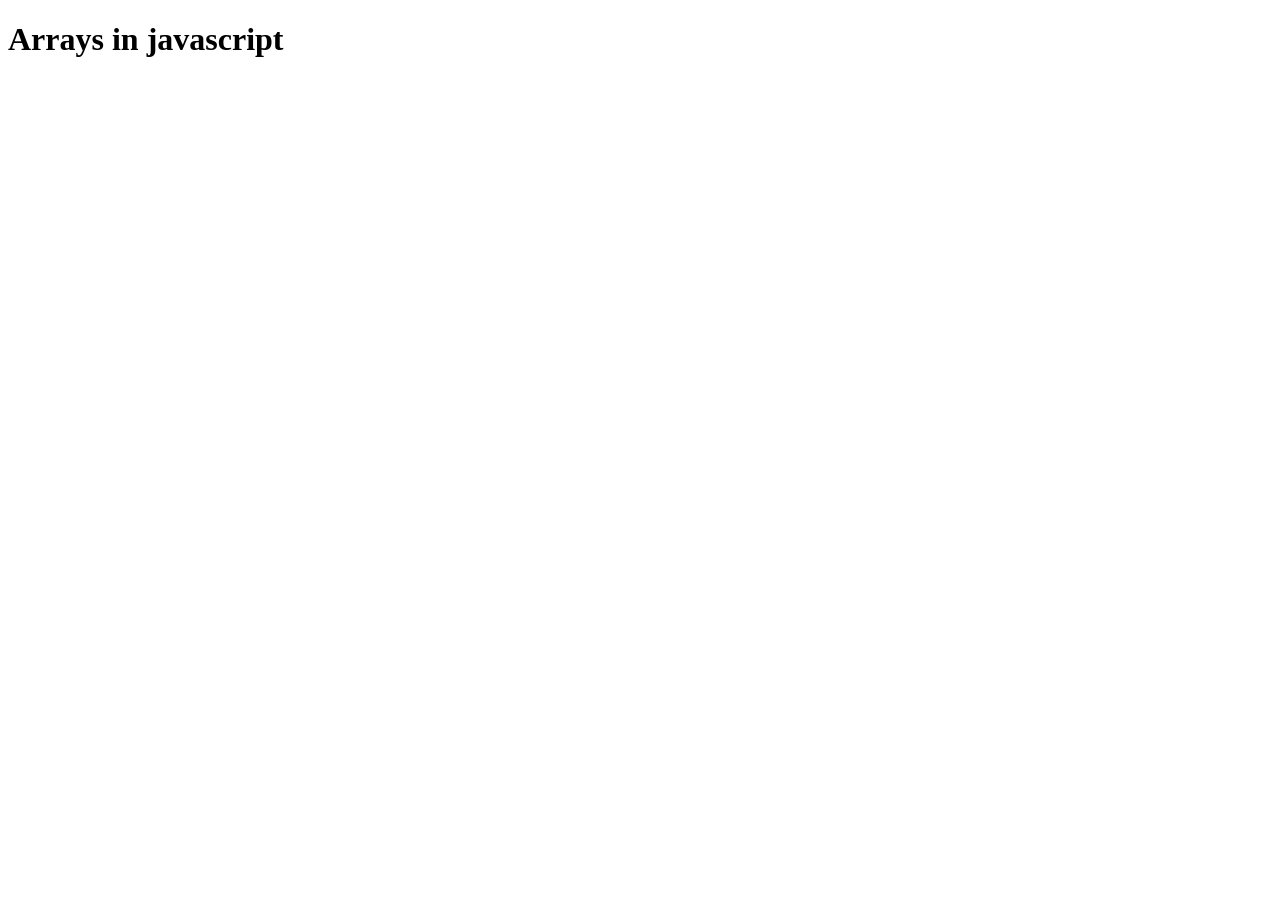
<file: Arrays/index.html>
<!DOCTYPE html>
<html lang="en">
<head>
    <meta charset="UTF-8">
    <meta name="viewport" content="width=device-width, initial-scale=1.0">
    <title>Arrays</title>
</head>
<body>
    <h1>Arrays in javascript</h1>
    <script src="script.js"></script>
</body>
</html>
</file>
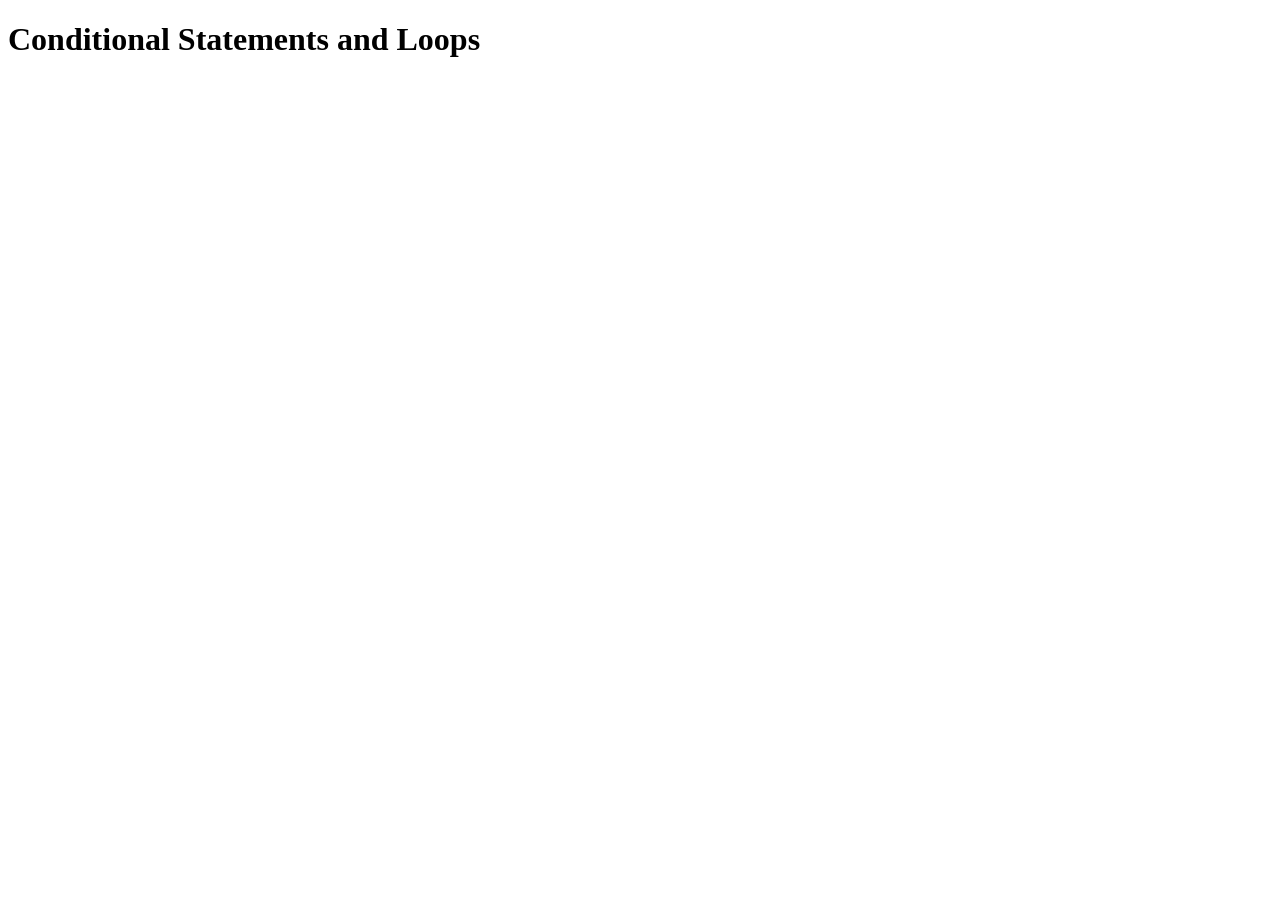
<file: Conditional Statements & Loops/index.html>
<!DOCTYPE html>
<html lang="en">
<head>
    <meta charset="UTF-8">
    <meta name="viewport" content="width=device-width, initial-scale=1.0">
    <title>Conditional Statements and Loops</title>
</head>
<body>
    <h1>Conditional Statements and Loops</h1>

    <script src="script.js"></script>
</body>
</html>
</file>
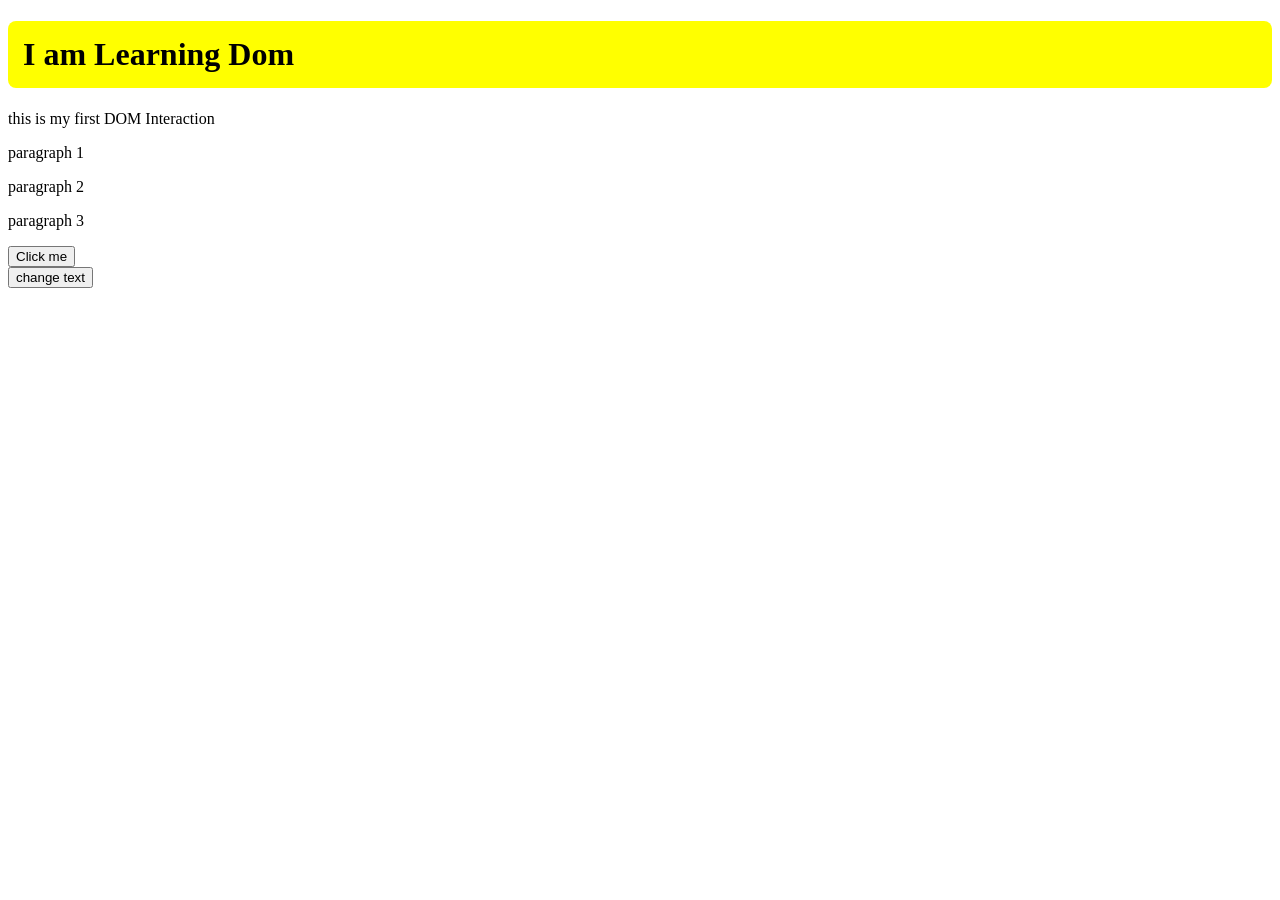
<file: DOM/index.html>
<!DOCTYPE html>
<html lang="en">
<head>
    <meta charset="UTF-8">
    <meta name="viewport" content="width=device-width, initial-scale=1.0">
    <title>Document Object Model</title>
    <link rel="stylesheet" href="style.css">
</head>
<body>
    <h1 id="heading" class="">I am Learning Dom</h1>
    <p class="description">this is my first DOM Interaction</p>
    <p class="message">paragraph 1</p>
    <p class="message">paragraph 2</p>
    <p class="message">paragraph 3</p>
    <button onclick="addElement()">Click me</button>
    <div id="container"></div>

    <button onclick="changeColor()">change text</button>
    <div id="results"></div>
    <script src="script.js"></script>
</body>
</html>
</file>
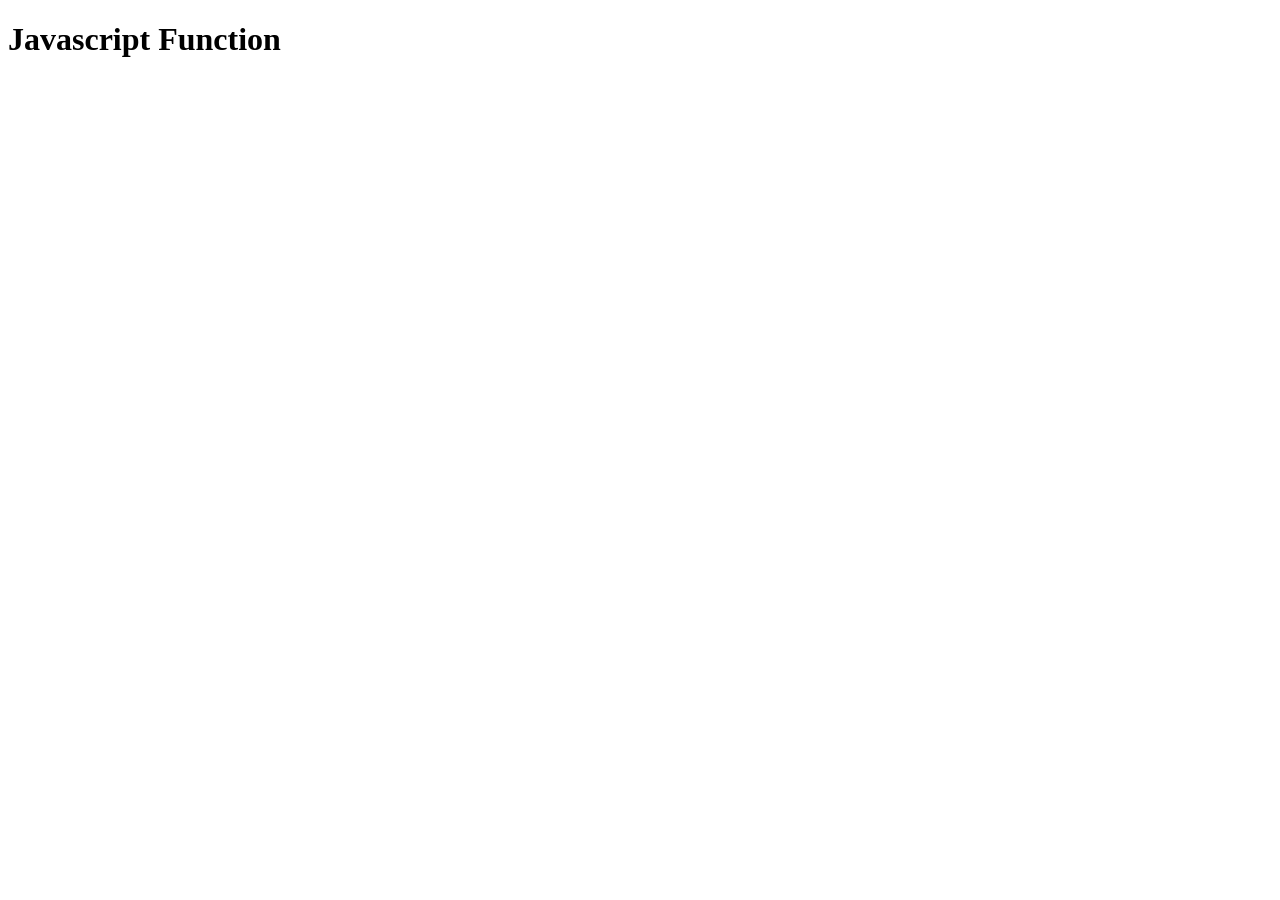
<file: Functions/index.html>
<!DOCTYPE html>
<html lang="en">
<head>
    <meta charset="UTF-8">
    <meta name="viewport" content="width=device-width, initial-scale=1.0">
    <title>Javascript Functions</title>
</head>
<body>
    <h1>Javascript Function</h1>

    <script src="script.js"></script>
</body>
</html>
</file>
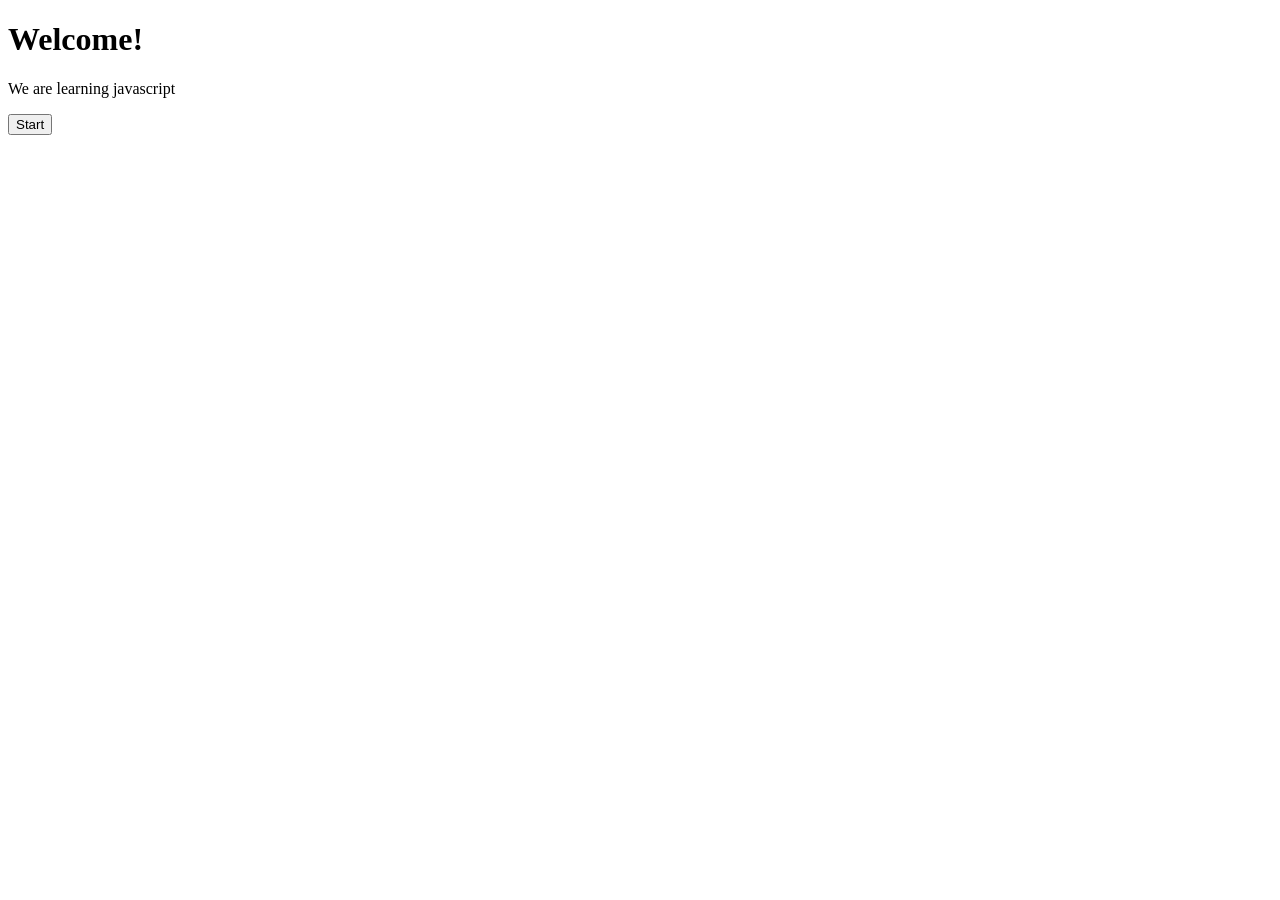
<file: Practical exercise 1/index.html>
<!DOCTYPE html>
<html lang="en">

<head>
    <meta charset="UTF-8">
    <meta name="viewport" content="width=device-width, initial-scale=1.0">
    <title>Practical Exercise 1</title>
</head>

<body>
    <h1>Welcome!</h1>
    <p>We are learning javascript</p>
    <button onclick="welcomeStudent()">Start</button>
    <script src="script.js"></script>
</body>

</html>
</file>
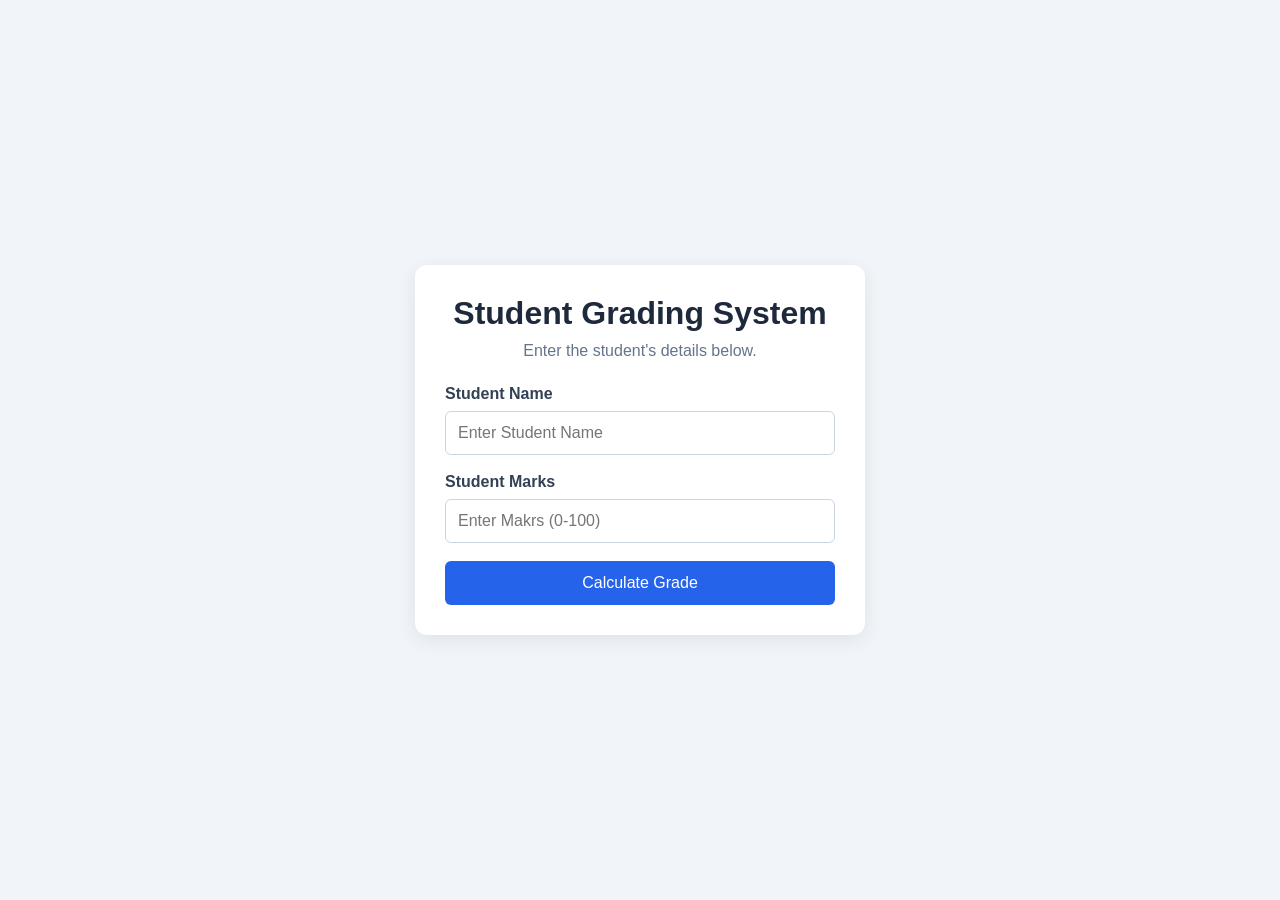
<file: Practical Exercise 2 Student Grading System/index.html>
<!DOCTYPE html>
<html lang="en">

<head>
    <meta charset="UTF-8">
    <meta name="viewport" content="width=device-width, initial-scale=1.0">
    <title>Grading system</title>
    <link rel="stylesheet" href="style.css">
</head>

<body>
    <div class="container">
        <h1>Student Grading System</h1>
        <p>Enter the student's details below.</p>
        <div class="form-group">
            <label for="studentName"> Student Name</label>
            <input type="text" id="studentName" placeholder="Enter Student Name">
        </div>
        <div class="form-group">
            <label for="marks">Student Marks</label>
            <input type="text" id="marks" placeholder="Enter Makrs (0-100)">
        </div>
        <button onclick="calculateGrade()">Calculate Grade</button>
        <div id="result">
            
        </div>
    </div>

    <script src="script.js"></script>
</body>

</html>
</file>
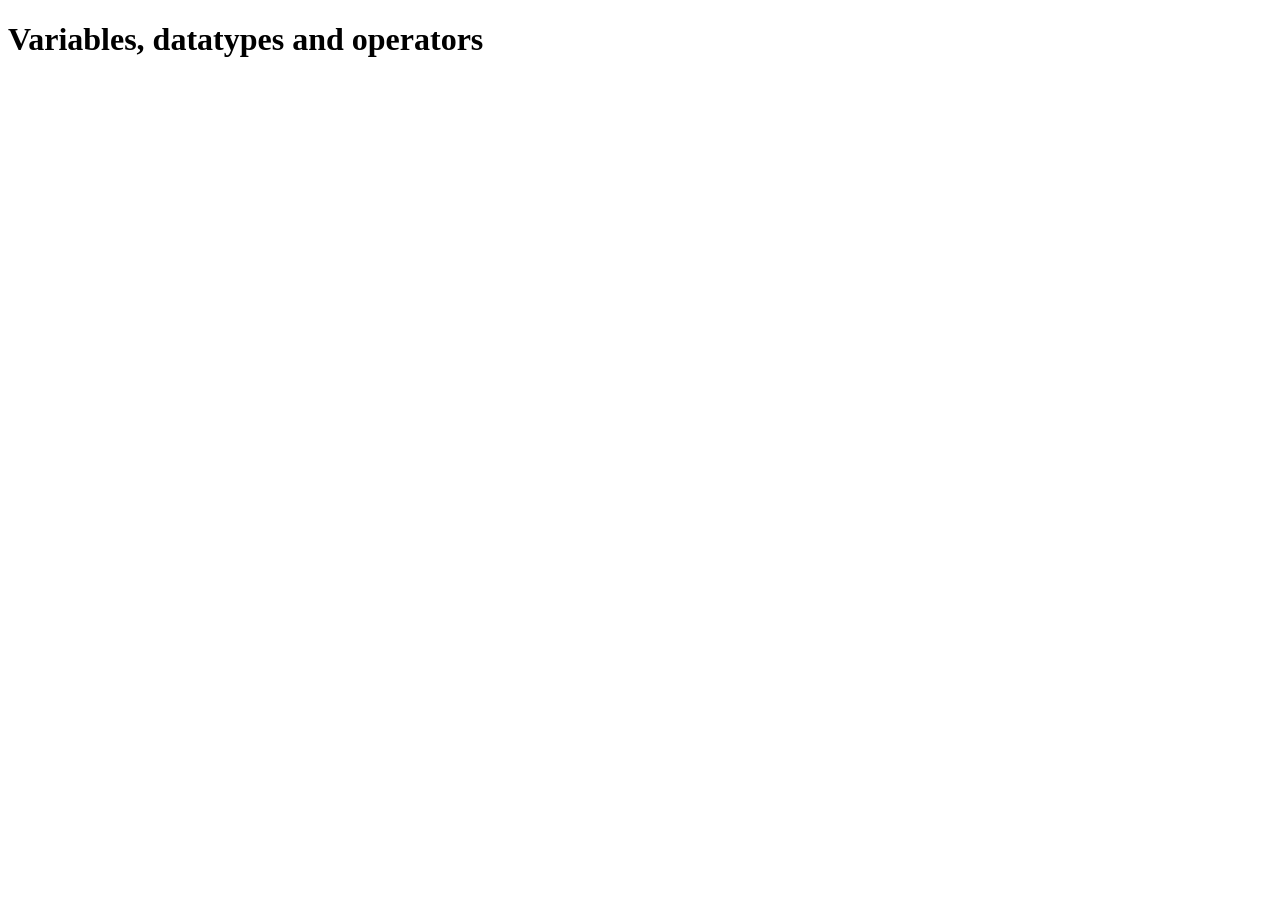
<file: Session 2_Variable,datatypes & operators/index.html>
<!DOCTYPE html>
<html lang="en">
<head>
    <meta charset="UTF-8">
    <meta name="viewport" content="width=device-width, initial-scale=1.0">
    <title>Variable, datatypes and operators</title>
</head>
<body>
    <h1>Variables, datatypes and operators</h1>
    <script src="script.js"></script>
</body>
</html>
</file>
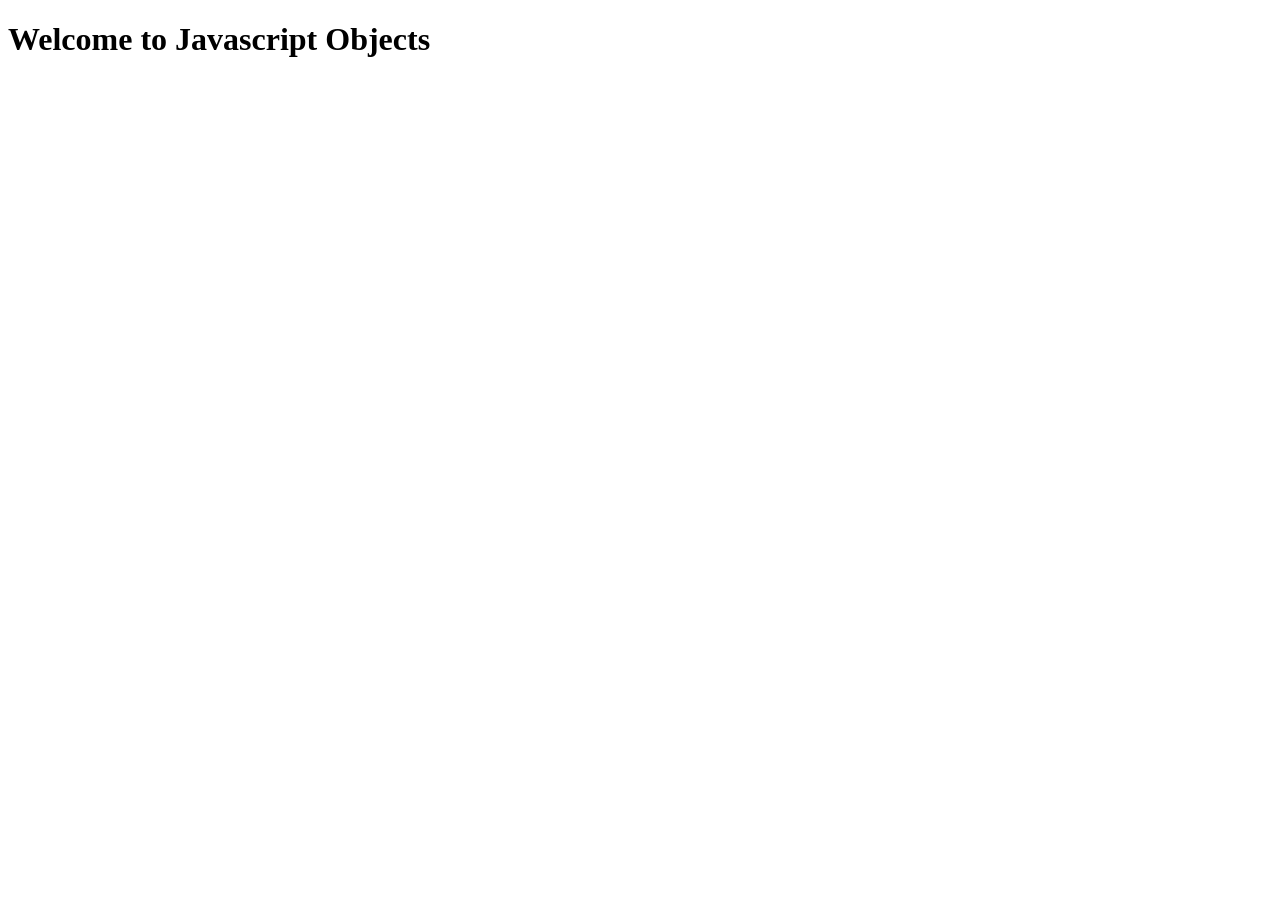
<file: Session 7 _Objects/index.html>
<!DOCTYPE html>
<html lang="en">
<head>
    <meta charset="UTF-8">
    <meta name="viewport" content="width=device-width, initial-scale=1.0">
    <title>Objects in Javascript</title>
</head>
<body>
    <h1>Welcome to Javascript Objects</h1>
    <script src="script.js"></script>
    
</body>
</html>
</file>
<file: DOM/style.css>
.highlight {
    background-color: yellow;
    color: black;
    padding: 15px;
    border-radius: 8px;
}
</file>
<file: Practical Exercise 2 Student Grading System/style.css>
* {
    margin: 0;
    padding: 0;
    box-sizing: border-box;
}

body {
    font-family: Arial, sans-serif;
    background: #f1f5f9;
    min-height: 100vh;
    display: flex;
    justify-content: center;
    align-items: center;
    padding: 20px;
}

.container {
    background: white;
    width: 100%;
    max-width: 450px;
    padding: 30px;
    border-radius: 12px;
    box-shadow: 0 5px 20px rgba(0, 0, 0, 0.08);
}

h1 {
    text-align: center;
    color: #1e293b;
    margin-bottom: 10px;
}

.container>p {
    text-align: center;
    color: #64748b;
    margin-bottom: 25px;
}

.form-group {
    margin-bottom: 18px;
}

label {
    display: block;
    margin-bottom: 8px;
    font-weight: bold;
    color: #334155;
}

input {
    width: 100%;
    padding: 12px;
    border: 1px solid #cbd5e1;
    border-radius: 6px;
    font-size: 16px;
}

input:focus {
    outline: none;
    border-color: #2563eb;
}

button {
    width: 100%;
    padding: 13px;
    border: none;
    border-radius: 6px;
    background: #2563eb;
    color: white;
    font-size: 16px;
    cursor: pointer;
}

button:hover {
    background: #1d4ed8;
}

#result {
    margin-top: 20px;
    padding: 15px;
    border-radius: 6px;
    background: #f8fafc;
    color: #334155;
    line-height: 1.7;
    display: none;
}

#result.success {
    border-left: 4px solid #16a34a;
}

#result.failure {
    border-left: 4px solid #dc2626;
}

#result.error {
    border-left: 4px solid #f59e0b;
}
</file>
